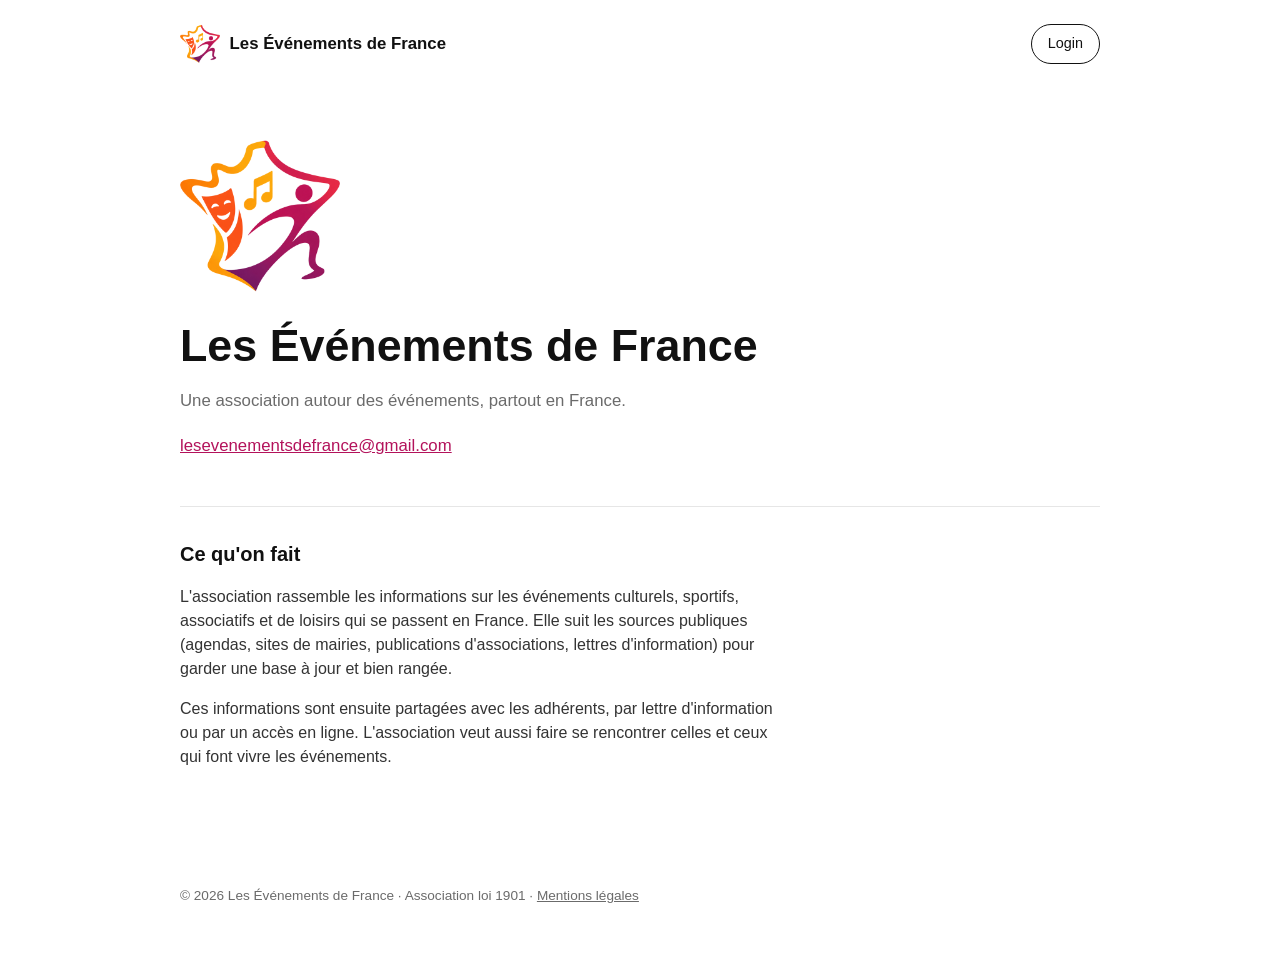
<file: index.html>
<!DOCTYPE html>
<html lang="fr">
<head>
  <meta charset="UTF-8">
  <meta name="viewport" content="width=device-width, initial-scale=1">
  <title>Les Événements de France</title>
  <meta name="description" content="Les Événements de France : une association autour des événements, partout en France.">
  <link rel="icon" href="favicon.png" type="image/png">
  <link rel="apple-touch-icon" href="apple-touch-icon.png">
  <link rel="stylesheet" href="styles.css">
</head>
<body>
  <header class="site-header">
    <a class="brand" href="/">
      <img src="logo.png" alt="" width="40" height="40">
      <span class="wordmark">Les Événements de France</span>
    </a>

    <a class="login-btn" href="https://dashboard.lesevenementsdefrance.fr">Login</a>
  </header>

  <main>
    <section class="hero">
      <img class="hero-logo" src="logo.png" alt="Logo Les Événements de France" width="160" height="160">
      <h1>Les Événements de France</h1>
      <p class="lead">Une association autour des événements, partout en France.</p>
      <p><a class="mail" href="mailto:lesevenementsdefrance@gmail.com">lesevenementsdefrance@gmail.com</a></p>
    </section>

    <section class="about">
      <h2>Ce qu'on fait</h2>
      <p>
        L'association rassemble les informations sur les événements culturels, sportifs,
        associatifs et de loisirs qui se passent en France. Elle suit les sources publiques
        (agendas, sites de mairies, publications d'associations, lettres d'information) pour
        garder une base à jour et bien rangée.
      </p>
      <p>
        Ces informations sont ensuite partagées avec les adhérents, par lettre d'information ou par
        un accès en ligne. L'association veut aussi faire se rencontrer celles et ceux qui font
        vivre les événements.
      </p>
    </section>
  </main>

  <footer class="site-footer">
    <p>
      &copy; <span id="year"></span> Les Événements de France
      &middot; Association loi 1901
      &middot; <a href="mentions-legales.html">Mentions légales</a>
    </p>
  </footer>

  <script src="app.js"></script>
</body>
</html>
</file>
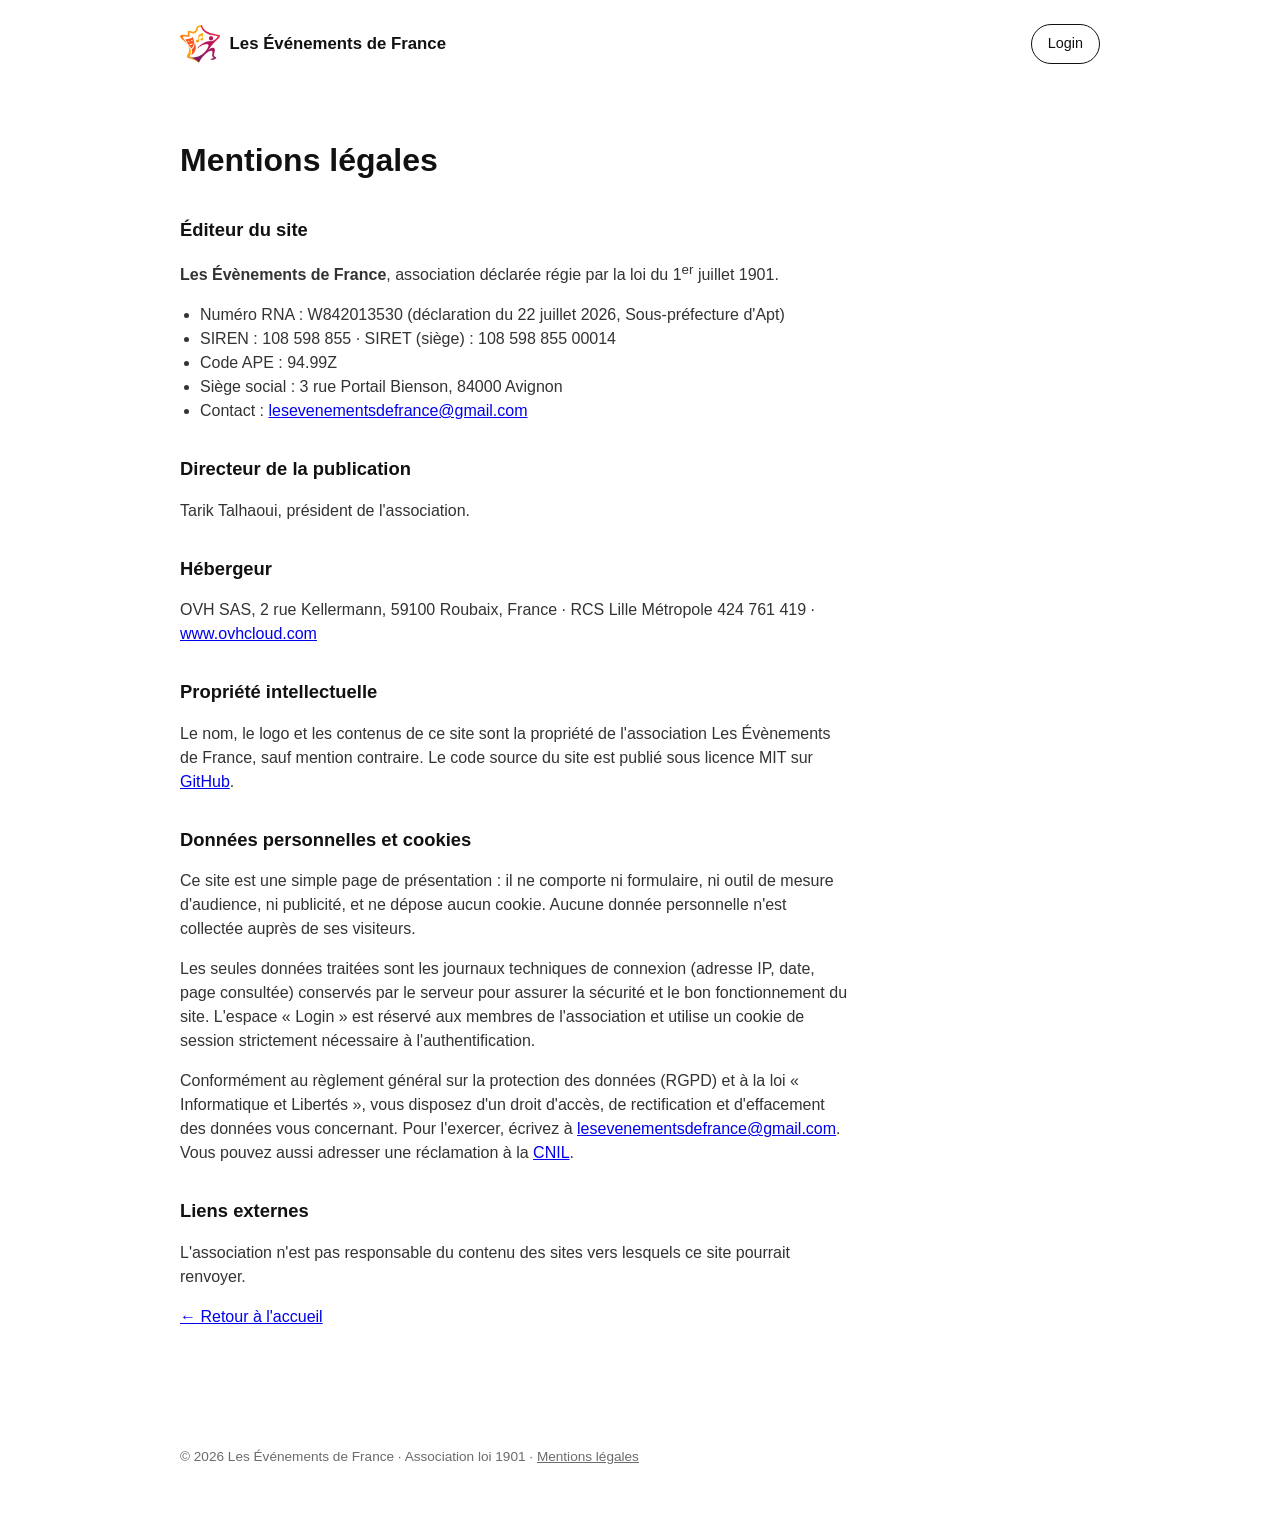
<file: mentions-legales.html>
<!DOCTYPE html>
<html lang="fr">
<head>
  <meta charset="UTF-8">
  <meta name="viewport" content="width=device-width, initial-scale=1">
  <title>Mentions légales – Les Événements de France</title>
  <meta name="description" content="Mentions légales du site lesevenementsdefrance.fr : éditeur, hébergeur, données personnelles.">
  <link rel="icon" href="favicon.png" type="image/png">
  <link rel="apple-touch-icon" href="apple-touch-icon.png">
  <link rel="stylesheet" href="styles.css">
</head>
<body>
  <header class="site-header">
    <a class="brand" href="/">
      <img src="logo.png" alt="" width="40" height="40">
      <span class="wordmark">Les Événements de France</span>
    </a>

    <a class="login-btn" href="https://dashboard.lesevenementsdefrance.fr">Login</a>
  </header>

  <main class="legal">
    <h1>Mentions légales</h1>

    <h2>Éditeur du site</h2>
    <p>
      <strong>Les Évènements de France</strong>, association déclarée régie par la loi du 1<sup>er</sup> juillet 1901.
    </p>
    <ul>
      <li>Numéro RNA : W842013530 (déclaration du 22 juillet 2026, Sous-préfecture d'Apt)</li>
      <li>SIREN : 108 598 855 &middot; SIRET (siège) : 108 598 855 00014</li>
      <li>Code APE : 94.99Z</li>
      <li>Siège social : 3 rue Portail Bienson, 84000 Avignon</li>
      <li>Contact : <a href="mailto:lesevenementsdefrance@gmail.com">lesevenementsdefrance@gmail.com</a></li>
    </ul>

    <h2>Directeur de la publication</h2>
    <p>Tarik Talhaoui, président de l'association.</p>

    <h2>Hébergeur</h2>
    <p>
      OVH SAS, 2 rue Kellermann, 59100 Roubaix, France &middot; RCS Lille Métropole 424 761 419
      &middot; <a href="https://www.ovhcloud.com" rel="noopener">www.ovhcloud.com</a>
    </p>

    <h2>Propriété intellectuelle</h2>
    <p>
      Le nom, le logo et les contenus de ce site sont la propriété de l'association
      Les Évènements de France, sauf mention contraire. Le code source du site est publié
      sous licence MIT sur
      <a href="https://github.com/lesevenementsdefrance/LEDF" rel="noopener">GitHub</a>.
    </p>

    <h2>Données personnelles et cookies</h2>
    <p>
      Ce site est une simple page de présentation : il ne comporte ni formulaire, ni outil de
      mesure d'audience, ni publicité, et ne dépose aucun cookie. Aucune donnée personnelle
      n'est collectée auprès de ses visiteurs.
    </p>
    <p>
      Les seules données traitées sont les journaux techniques de connexion (adresse IP, date,
      page consultée) conservés par le serveur pour assurer la sécurité et le bon fonctionnement du
      site. L'espace « Login » est réservé aux membres de l'association et utilise un cookie de
      session strictement nécessaire à l'authentification.
    </p>
    <p>
      Conformément au règlement général sur la protection des données (RGPD) et à la loi
      « Informatique et Libertés », vous disposez d'un droit d'accès, de rectification et
      d'effacement des données vous concernant. Pour l'exercer, écrivez à
      <a href="mailto:lesevenementsdefrance@gmail.com">lesevenementsdefrance@gmail.com</a>.
      Vous pouvez aussi adresser une réclamation à la
      <a href="https://www.cnil.fr" rel="noopener">CNIL</a>.
    </p>

    <h2>Liens externes</h2>
    <p>
      L'association n'est pas responsable du contenu des sites vers lesquels ce site pourrait
      renvoyer.
    </p>

    <p><a href="/">&larr; Retour à l'accueil</a></p>
  </main>

  <footer class="site-footer">
    <p>
      &copy; <span id="year"></span> Les Événements de France
      &middot; Association loi 1901
      &middot; <a href="mentions-legales.html">Mentions légales</a>
    </p>
  </footer>

  <script src="app.js"></script>
</body>
</html>
</file>
<file: styles.css>
:root {
  --ink: #111111;
  --paper: #ffffff;
  --muted: #6b6b6b;
  --line: #e6e6e6;
  --max-width: 960px;
  --accent: #b3125b;
  --accent-2: #ff7a1a;
}

* {
  box-sizing: border-box;
}

html, body {
  margin: 0;
  padding: 0;
}

body {
  font-family: -apple-system, BlinkMacSystemFont, "Segoe UI", Helvetica, Arial, sans-serif;
  color: var(--ink);
  background: var(--paper);
  line-height: 1.5;
}

.site-header {
  display: flex;
  align-items: center;
  justify-content: space-between;
  max-width: var(--max-width);
  margin: 0 auto;
  padding: 1.5rem 1.25rem;
}

.brand {
  display: flex;
  align-items: center;
  gap: 0.6rem;
  color: inherit;
  text-decoration: none;
}

.brand img {
  display: block;
}

.hero-logo {
  display: block;
  width: 160px;
  height: auto;
  margin: 0 0 1.5rem;
}

.wordmark {
  font-weight: 600;
  font-size: 1.05rem;
}

.login-btn {
  font: inherit;
  font-size: 0.9rem;
  padding: 0.5rem 1rem;
  border: 1px solid var(--ink);
  border-radius: 999px;
  background: transparent;
  color: var(--ink);
  cursor: pointer;
  text-decoration: none;
}

.login-btn:hover {
  background: var(--ink);
  color: var(--paper);
}

main {
  max-width: var(--max-width);
  margin: 0 auto;
  padding: 3rem 1.25rem 4rem;
}

.hero h1 {
  font-size: clamp(1.9rem, 4.5vw, 2.8rem);
  line-height: 1.15;
  margin: 0 0 1rem;
  max-width: 18em;
}

.hero p {
  color: var(--muted);
  font-size: 1.05rem;
}

.about {
  margin-top: 3rem;
  padding-top: 2rem;
  border-top: 1px solid var(--line);
}

.about h2 {
  font-size: 1.25rem;
  margin: 0 0 0.75rem;
}

.about p {
  color: #333;
  max-width: 38em;
}

.site-footer {
  max-width: var(--max-width);
  margin: 0 auto;
  padding: 1.5rem 1.25rem 2.5rem;
  color: var(--muted);
  font-size: 0.85rem;
}

.site-footer a {
  color: inherit;
}

.legal > * {
  max-width: 42em;
}

.legal h1 {
  font-size: 2rem;
  margin: 0 0 1.5rem;
}

.legal h2 {
  font-size: 1.15rem;
  margin: 2rem 0 0.5rem;
}

.legal p,
.legal li {
  color: #333;
}

.legal ul {
  padding-left: 1.25rem;
}

.lead {
  font-size: 1.15rem;
  color: #333;
  max-width: 34em;
  margin: 0 0 1.25rem;
}

.mail {
  font-size: 1.05rem;
  color: var(--accent);
}

@media (max-width: 640px) {
  .brand .wordmark { font-size: 0.95rem; }
}
</file>
